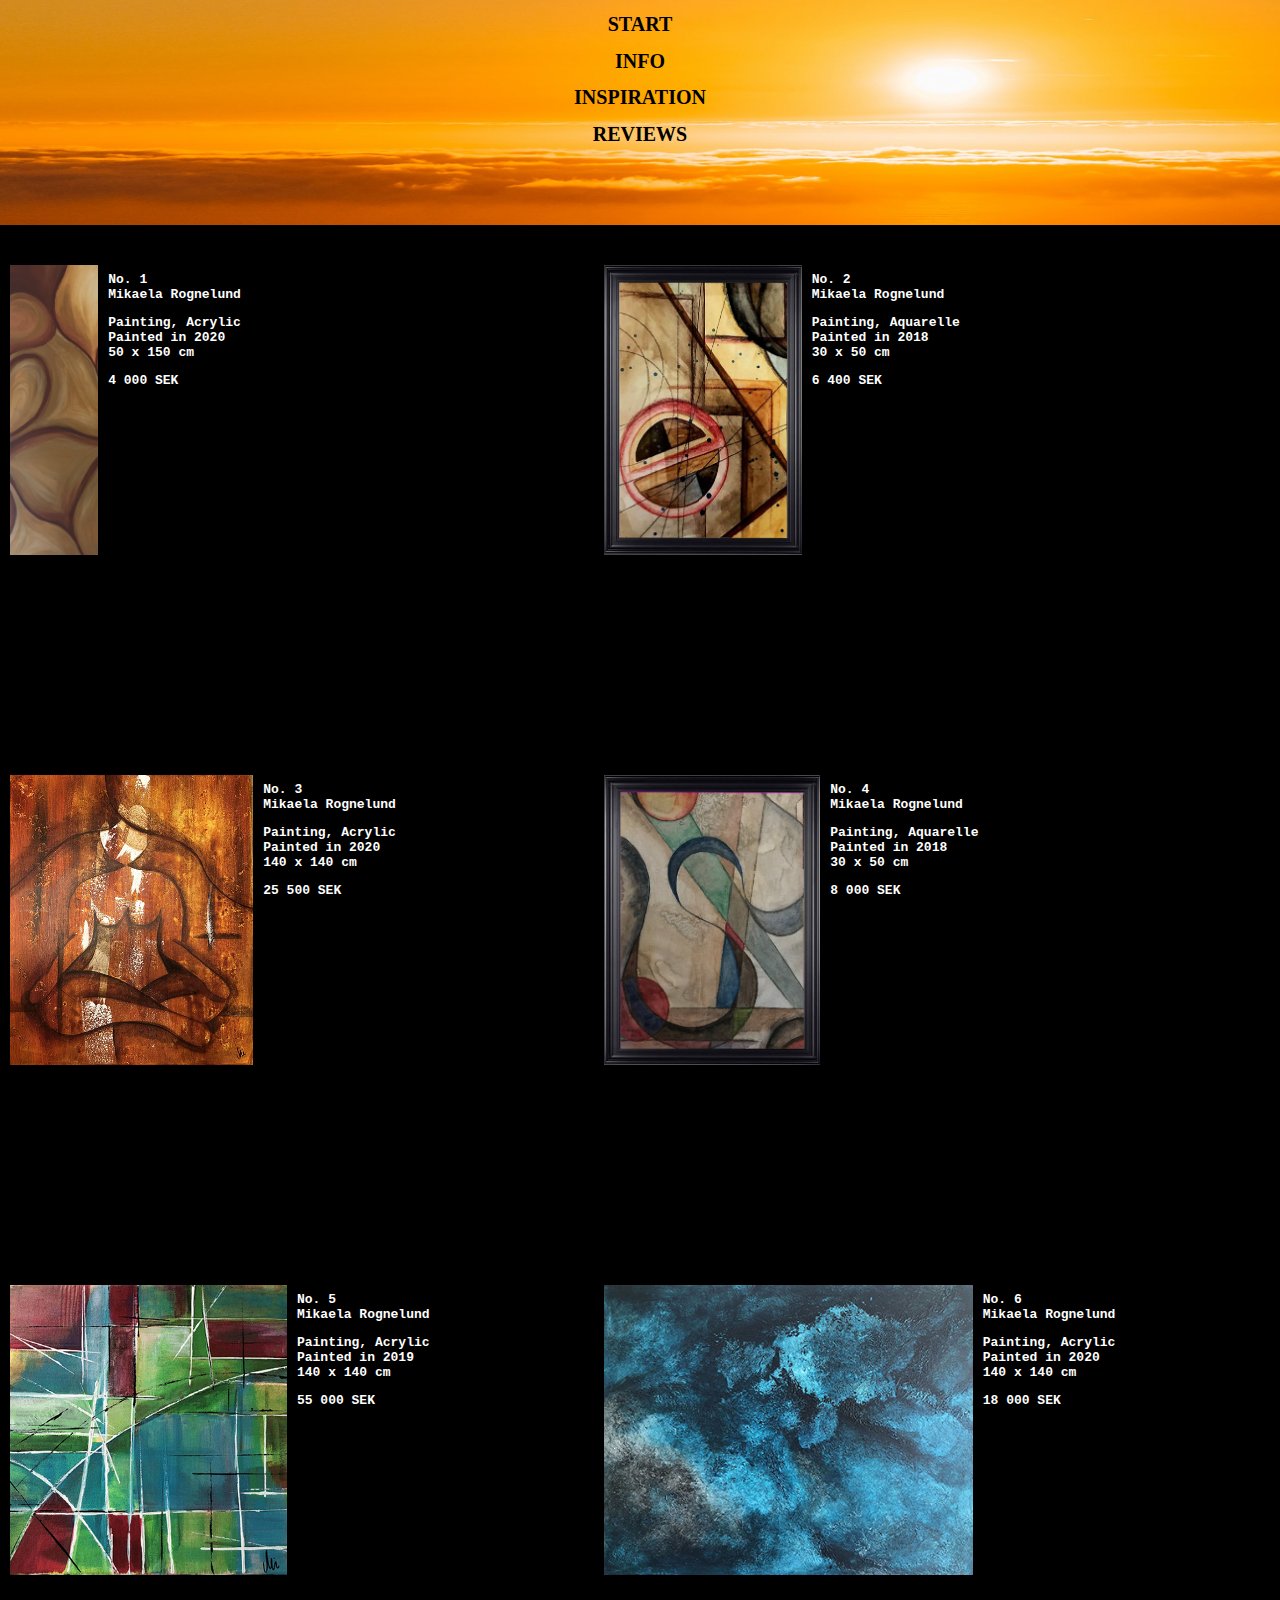
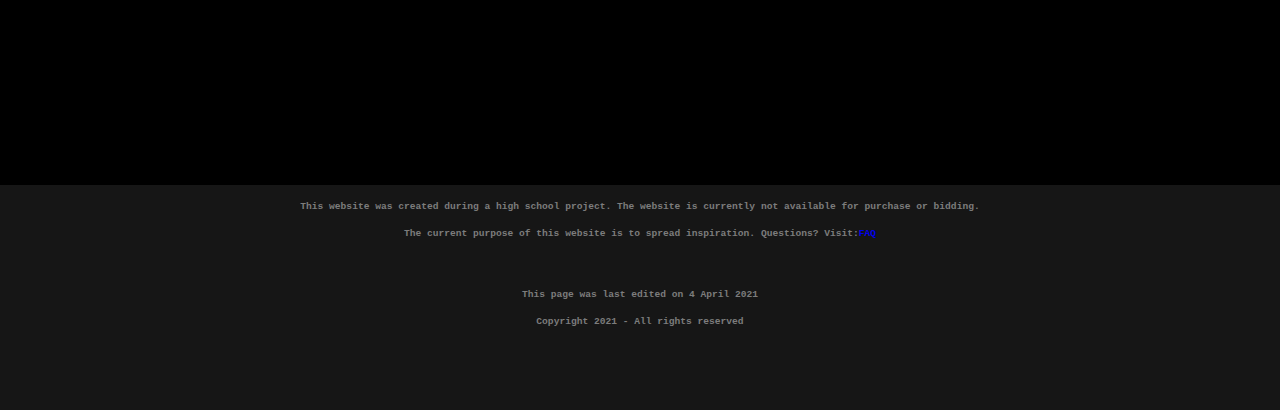
<file: Forsaljningssidan.html>
<!DOCTYPE html>
<html lang="en">
<head>
    <meta charset="UTF-8">
    <meta http-equiv="X-UA-Compatible" content="IE=edge">
    <meta name="viewport" content="width=device-width, initial-scale=1.0">
    <title>Försäljningssidan</title>
    <link href="https://fonts.googleapis.com/icon?family=Material+Icons" rel="stylesheet">
    <link rel="stylesheet" href="css/style.css">
</head>
<body>
    <nav class="menu">
        <nav id="na1">
            <ul>
                <li><a href="index.html"><h1>START ➔</h1></a><br></li>
                <li><a href="Informationssidan.html"><h1>INFO ➔</h1></a><br></li>
                <li><a href="Inspirationssidan.html"><h1>INSPIRATION ➔</h1></a><br></li>
                <li><a href="Recensionssidan.html"><h1>REVIEWS ➔</h1></a></li>
            </ul>
        </nav>
    </nav>

    <div class="fade-layer"></div>

    <div id="Forsaljningssidan">

        <header id="he1">
            <div class="menu-button">
                <i class="material-icons">menu</i>
            </div>  
        </header>

        
    <header id="he2">
        <a href="index.html"><h1>START</h1></a>
        <a href="Informationssidan.html"><h1>INFO</h1></a>
        <a href="Inspirationssidan.html"><h1>INSPIRATION</h1></a>
        <a href="Recensionssidan.html"><h1>REVIEWS</h1></a>
    </header>

            <article class="Forsaljningssidan" id="ar1">
                <img src="img/Forsaljning1.jpg" alt="Bild på orangebrun tavla" style="height: 290px;object-fit: cover;">
                <h4>No. 1<br>Mikaela Rognelund <p>Painting, Acrylic<br>Painted in 2020<br>50 x 150 cm</p><p>4 000 SEK</p></h4>
            </article>
            <article class="Forsaljningssidan" id="ar2">
                <img src="img/Forsaljning5.jpg" alt="Bild på tavla med olika mönster" style="height: 290px;object-fit: cover;">
                <h4>No. 2<br>Mikaela Rognelund <p>Painting, Aquarelle<br>Painted in 2018<br>30 x 50 cm</p><p>6 400 SEK</p></h4>
            </article>
            <article class="Forsaljningssidan" id="ar3">
                <img src="img/Forsaljning3.jpg" alt="Bild på tavla av mediterande kvinna" style="height: 290px;object-fit: cover;">
                <h4>No. 3<br>Mikaela Rognelund <p>Painting, Acrylic<br>Painted in 2020<br>140 x 140 cm</p><p>25 500 SEK</p></h4>
            </article>
            <article class="Forsaljningssidan" id="ar4">
                <img src="img/Forsaljning6.jpg" alt="Bild på tavla med olika mönster" style="height: 290px;object-fit: cover;">
                <h4>No. 4<br>Mikaela Rognelund <p>Painting, Aquarelle<br>Painted in 2018<br>30 x 50 cm</p><p>8 000 SEK</p></h4>
            </article>
            <article class="Forsaljningssidan" id="ar5">
                <img src="img/Forsaljning2.jpg" alt="Bild på tavla med blåa, gröna, vita och röda färger" style="height: 290px;object-fit: cover;">
                <h4>No. 5<br>Mikaela Rognelund <p>Painting, Acrylic<br>Painted in 2019<br>140 x 140 cm</p><p>55 000 SEK</p></h4>
            </article>
            <article class="Forsaljningssidan" id="ar6">
                <img src="img/Forsaljning4.jpg" alt="Bild på tavla med mörka färger" style="height: 290px;object-fit: cover;">
                <h4>No. 6<br>Mikaela Rognelund <p>Painting, Acrylic<br>Painted in 2020<br>140 x 140 cm</p><p>18 000 SEK</p></h4>
            </article>
        <footer>
            <h5>This website was created during a high school project. The website is currently not available for purchase or bidding.</h5>
            <h5>The current purpose of this website is to spread inspiration. Questions? Visit: <a href="Informationssidan.html">FAQ</a></h5><br>
            <h5>This page was last edited on 4 April 2021</h5>
            <h5>Copyright 2021 - All rights reserved</h5>
        </footer>
    </div>
    <script src="js/main.js"></script>
</body>
</html>
</file>
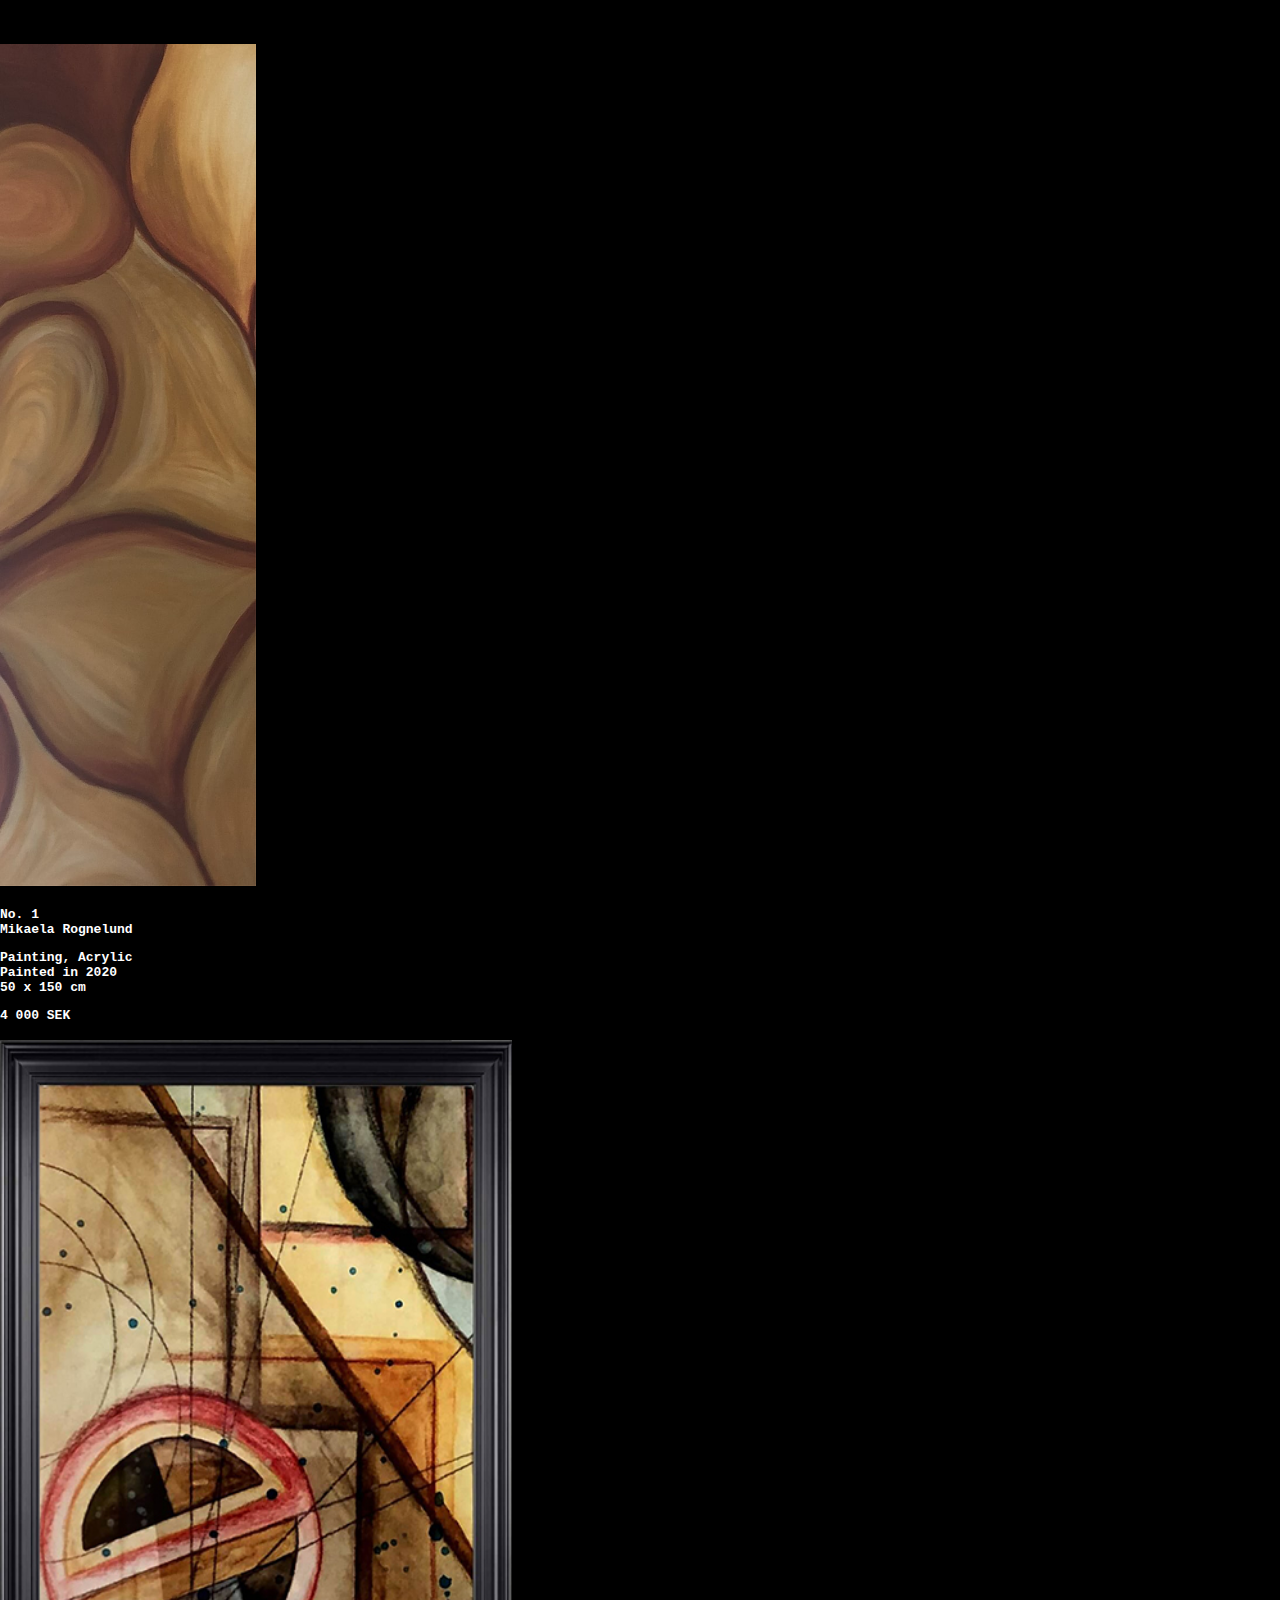
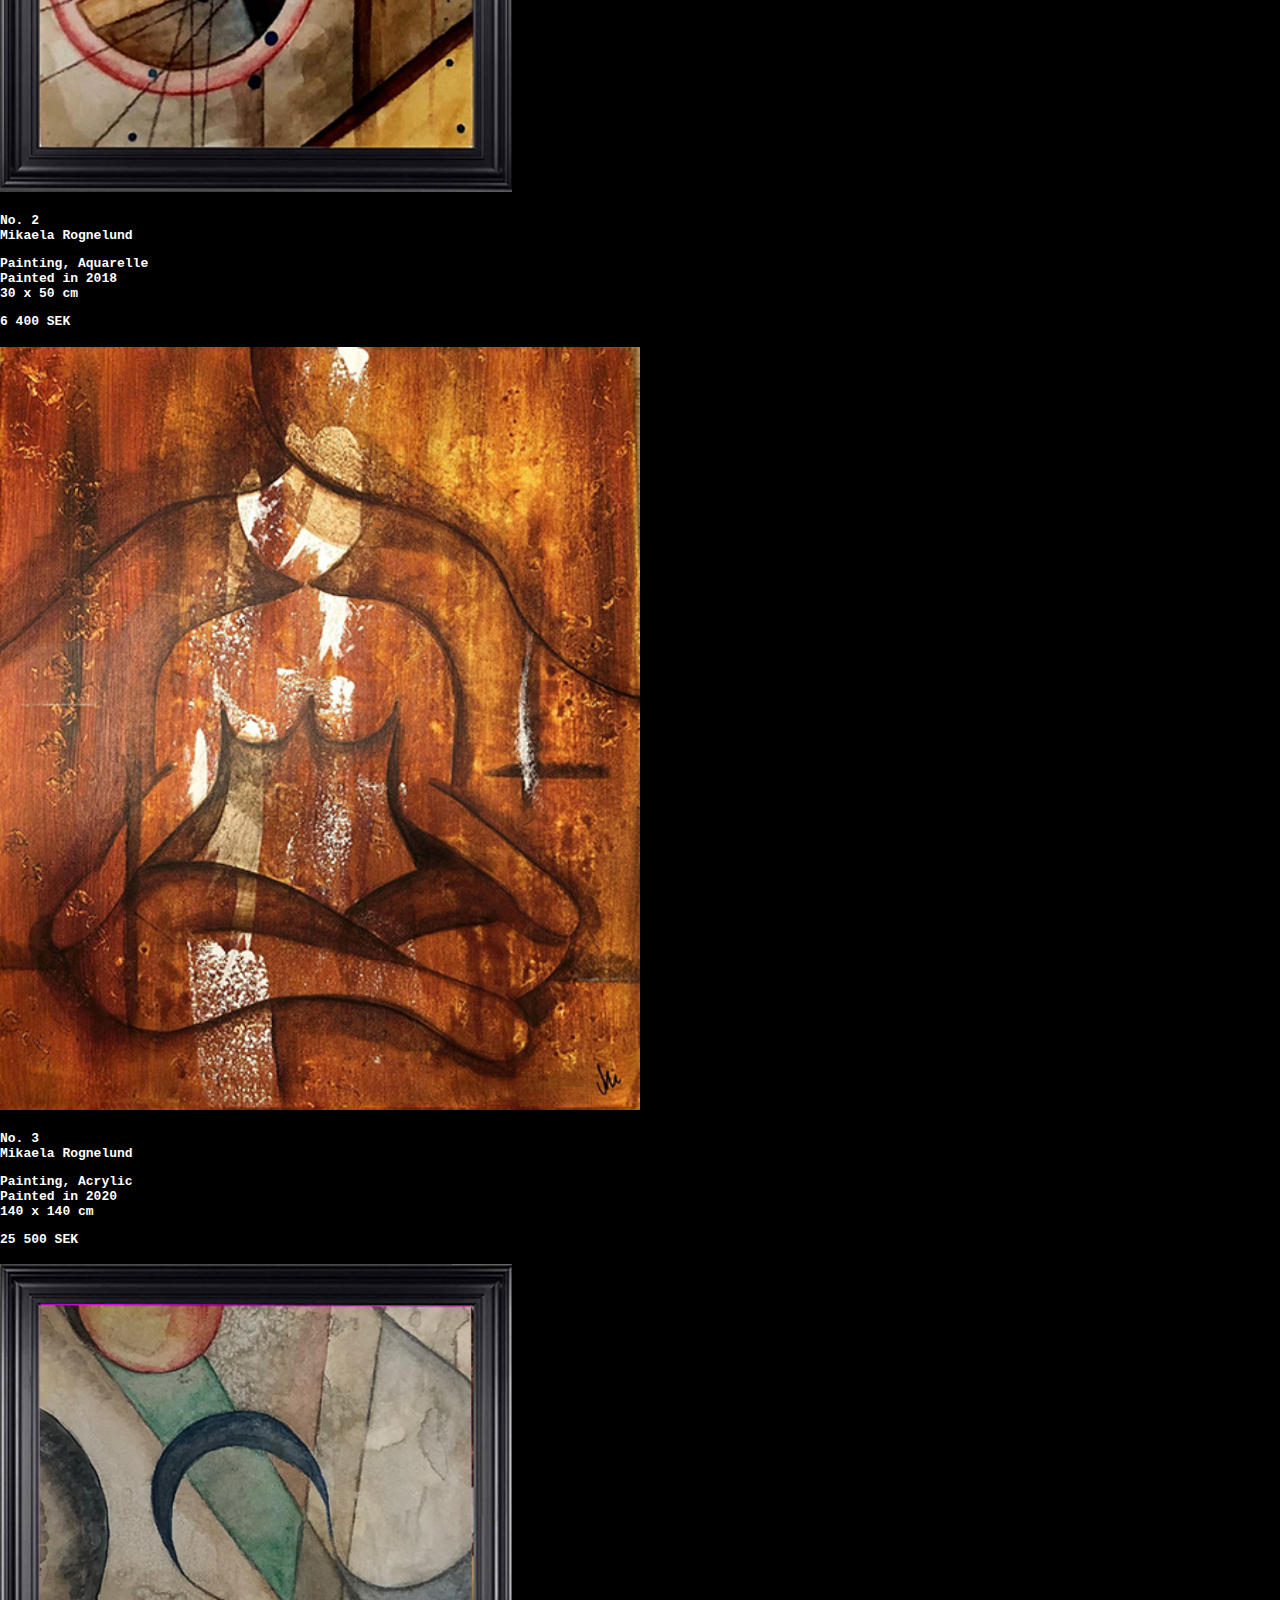
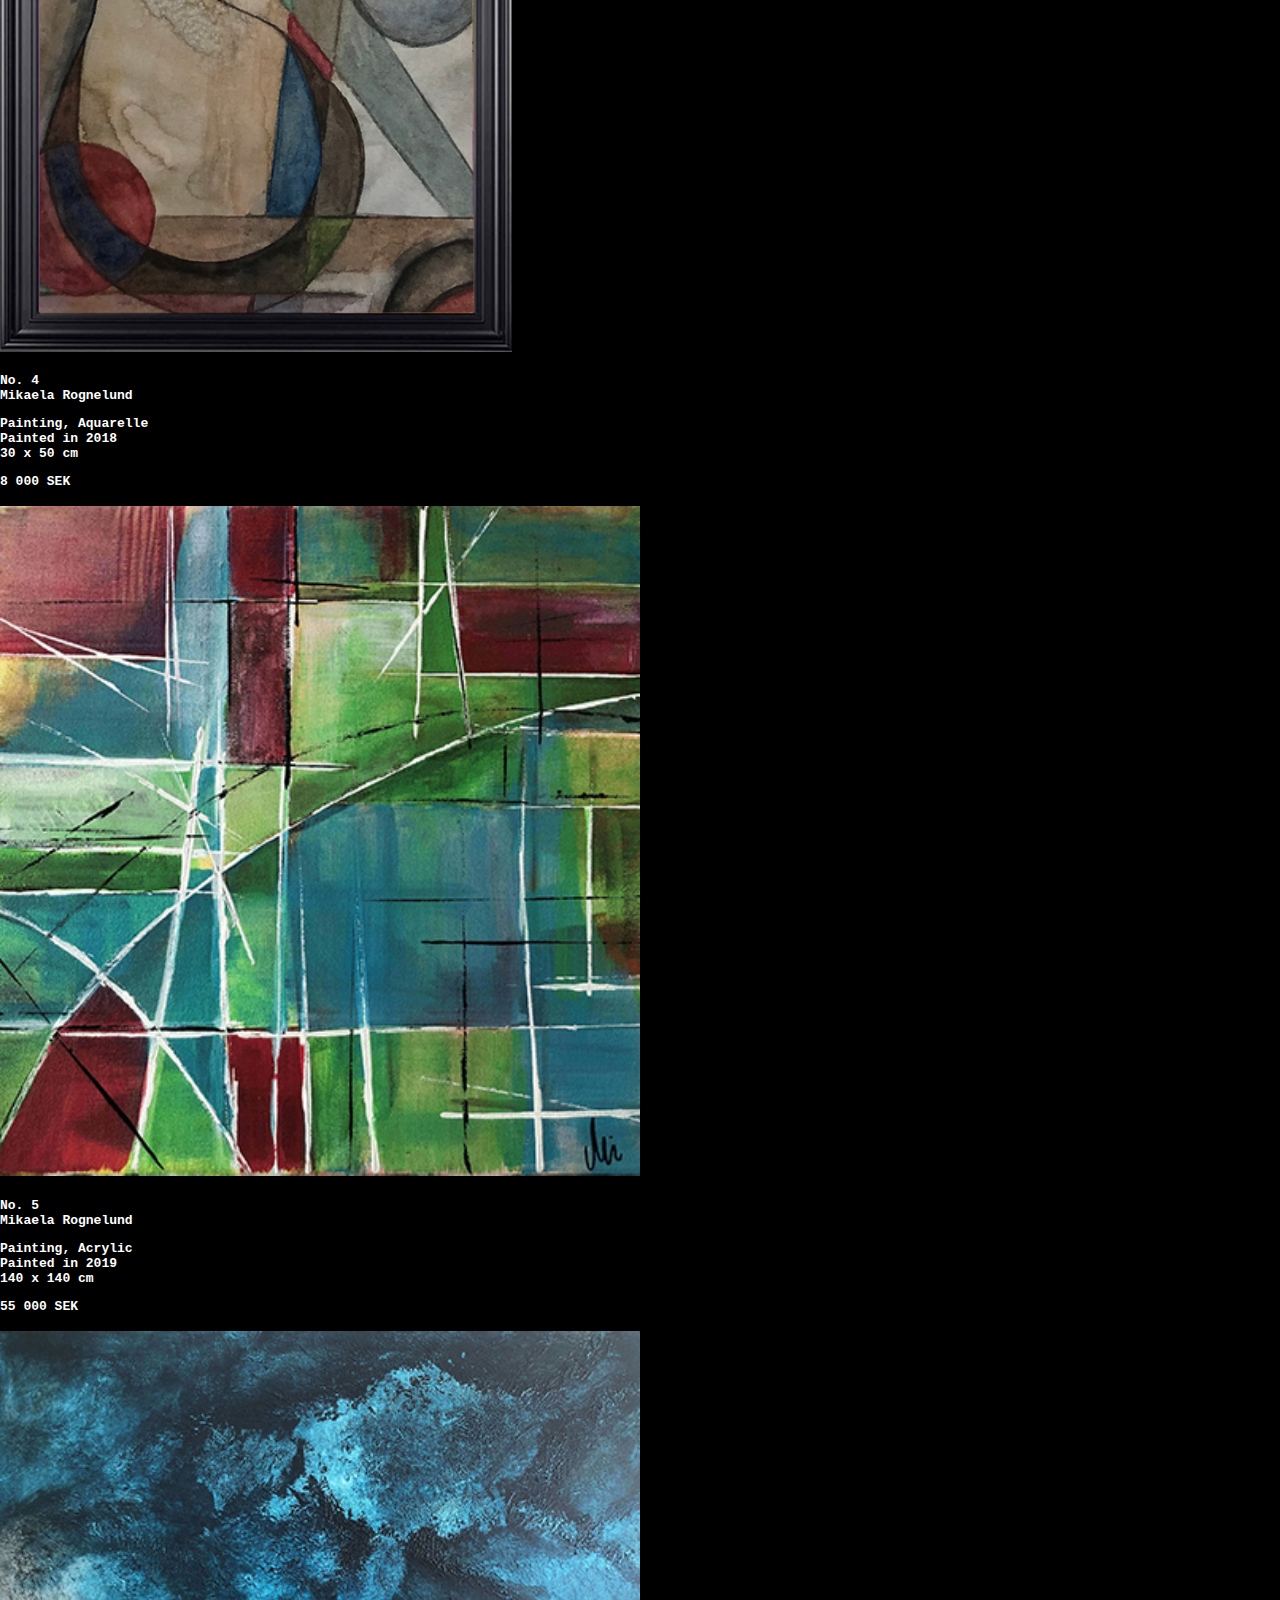
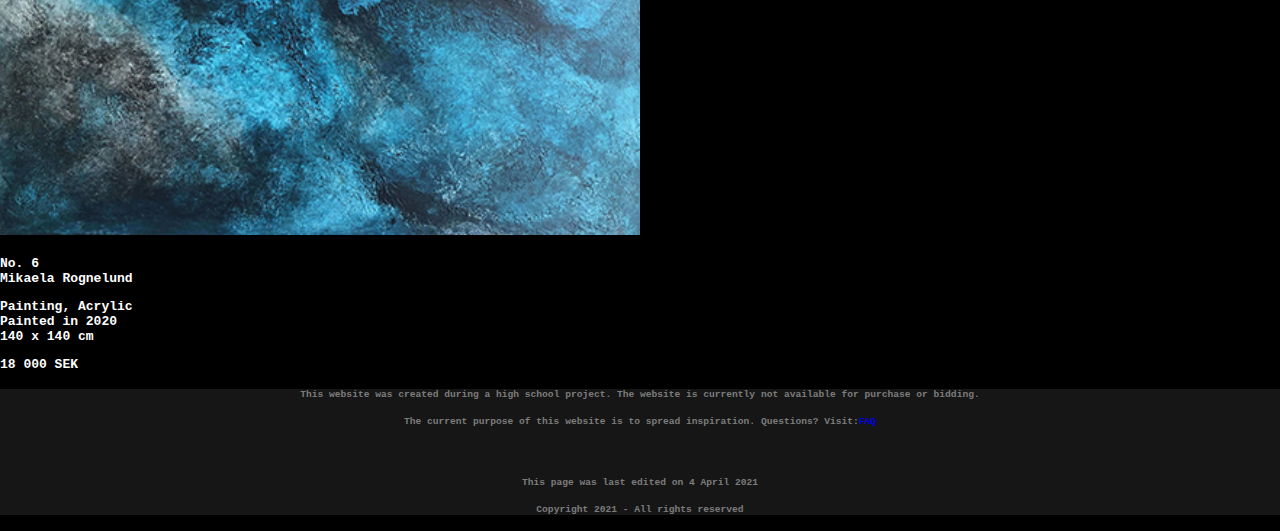
<file: Försäljningssidan.html>
<!DOCTYPE html>
<html lang="en">
<head>
    <meta charset="UTF-8">
    <meta http-equiv="X-UA-Compatible" content="IE=edge">
    <meta name="viewport" content="width=device-width, initial-scale=1.0">
    <title>Försäljningssidan</title>
    <link href="https://fonts.googleapis.com/icon?family=Material+Icons" rel="stylesheet">
    <link rel="stylesheet" href="css/style.css">
</head>
<body>
    <nav class="menu">
        <nav>
            <ul>
                <li><a href="index.html"><h1>START ➔</h1></a></li><br>
                <li><a href="Informationssidan.html"><h1>INFO ➔</h1></a></li><br>
                <li><a href="Inspirationssidan.html"><h1>INSPIRATION ➔</h1></a></li><br>
                <li><a href="Recensionssidan.html"><h1>REVIEWS ➔</h1></a></li>
            </ul>
        </nav>
    </nav>

    <div class="fade-layer"></div>

    <div id="Försäljningssidan">
        <header>
            <div class="menu-button">
                <i class="material-icons">menu</i>
            </div>  
        </header>
            <article class="Försäljningssidan" id="ar1">
                <img src="img/Forsaljning1.jpg" alt="Bild på orangebrun tavla" style="width: 20%;height: 100%;">
                <h4>No. 1<br>Mikaela Rognelund <p>Painting, Acrylic<br>Painted in 2020<br>50 x 150 cm</p><p>4 000 SEK</p></h4>
            </article>
            <article class="Försäljningssidan" id="ar2">
                <img src="img/Forsaljning5.jpg" alt="Bild på tavla med olika mönster" style="width: 40%;height: 100%;">
                <h4>No. 2<br>Mikaela Rognelund <p>Painting, Aquarelle<br>Painted in 2018<br>30 x 50 cm</p><p>6 400 SEK</p></h4>
            </article>
            <article class="Försäljningssidan" id="ar3">
                <img src="img/Forsaljning3.jpg" alt="Bild på tavla av mediterande kvinna" style="width: 50%;height: 100%;">
                <h4>No. 3<br>Mikaela Rognelund <p>Painting, Acrylic<br>Painted in 2020<br>140 x 140 cm</p><p>25 500 SEK</p></h4>
            </article>
            <article class="Försäljningssidan" id="ar4">
                <img src="img/Forsaljning6.jpg" alt="Bild på tavla med olika mönster" style="width: 40%;height:100%;">
                <h4>No. 4<br>Mikaela Rognelund <p>Painting, Aquarelle<br>Painted in 2018<br>30 x 50 cm</p><p>8 000 SEK</p></h4>
            </article>
            <article class="Försäljningssidan" id="ar5">
                <img src="img/Forsaljning2.jpg" alt="Bild på tavla med blåa, gröna, vita och röda färger" style="width: 50%;height: 100%;">
                <h4>No. 5<br>Mikaela Rognelund <p>Painting, Acrylic<br>Painted in 2019<br>140 x 140 cm</p><p>55 000 SEK</p></h4>
            </article>
            <article class="Försäljningssidan" id="ar6">
                <img src="img/Forsaljning4.jpg" alt="Bild på tavla med mörka färger" style="width: 50%;height: 100%;">
                <h4>No. 6<br>Mikaela Rognelund <p>Painting, Acrylic<br>Painted in 2020<br>140 x 140 cm</p><p>18 000 SEK</p></h4>
            </article>
        <footer>
            <p><h5>This website was created during a high school project. The website is currently not available for purchase or bidding.</h5></p>
            <p><h5>The current purpose of this website is to spread inspiration. Questions? Visit: <a href="Informationssidan.html">FAQ</a></h5></p><br>
            <p><h5>This page was last edited on 4 April 2021</h5></p>
            <p><h5>Copyright 2021 - All rights reserved</h5></p>
        </footer>
    </div>
    <script src="js/main.js"></script>
</body>
</html>
</file>
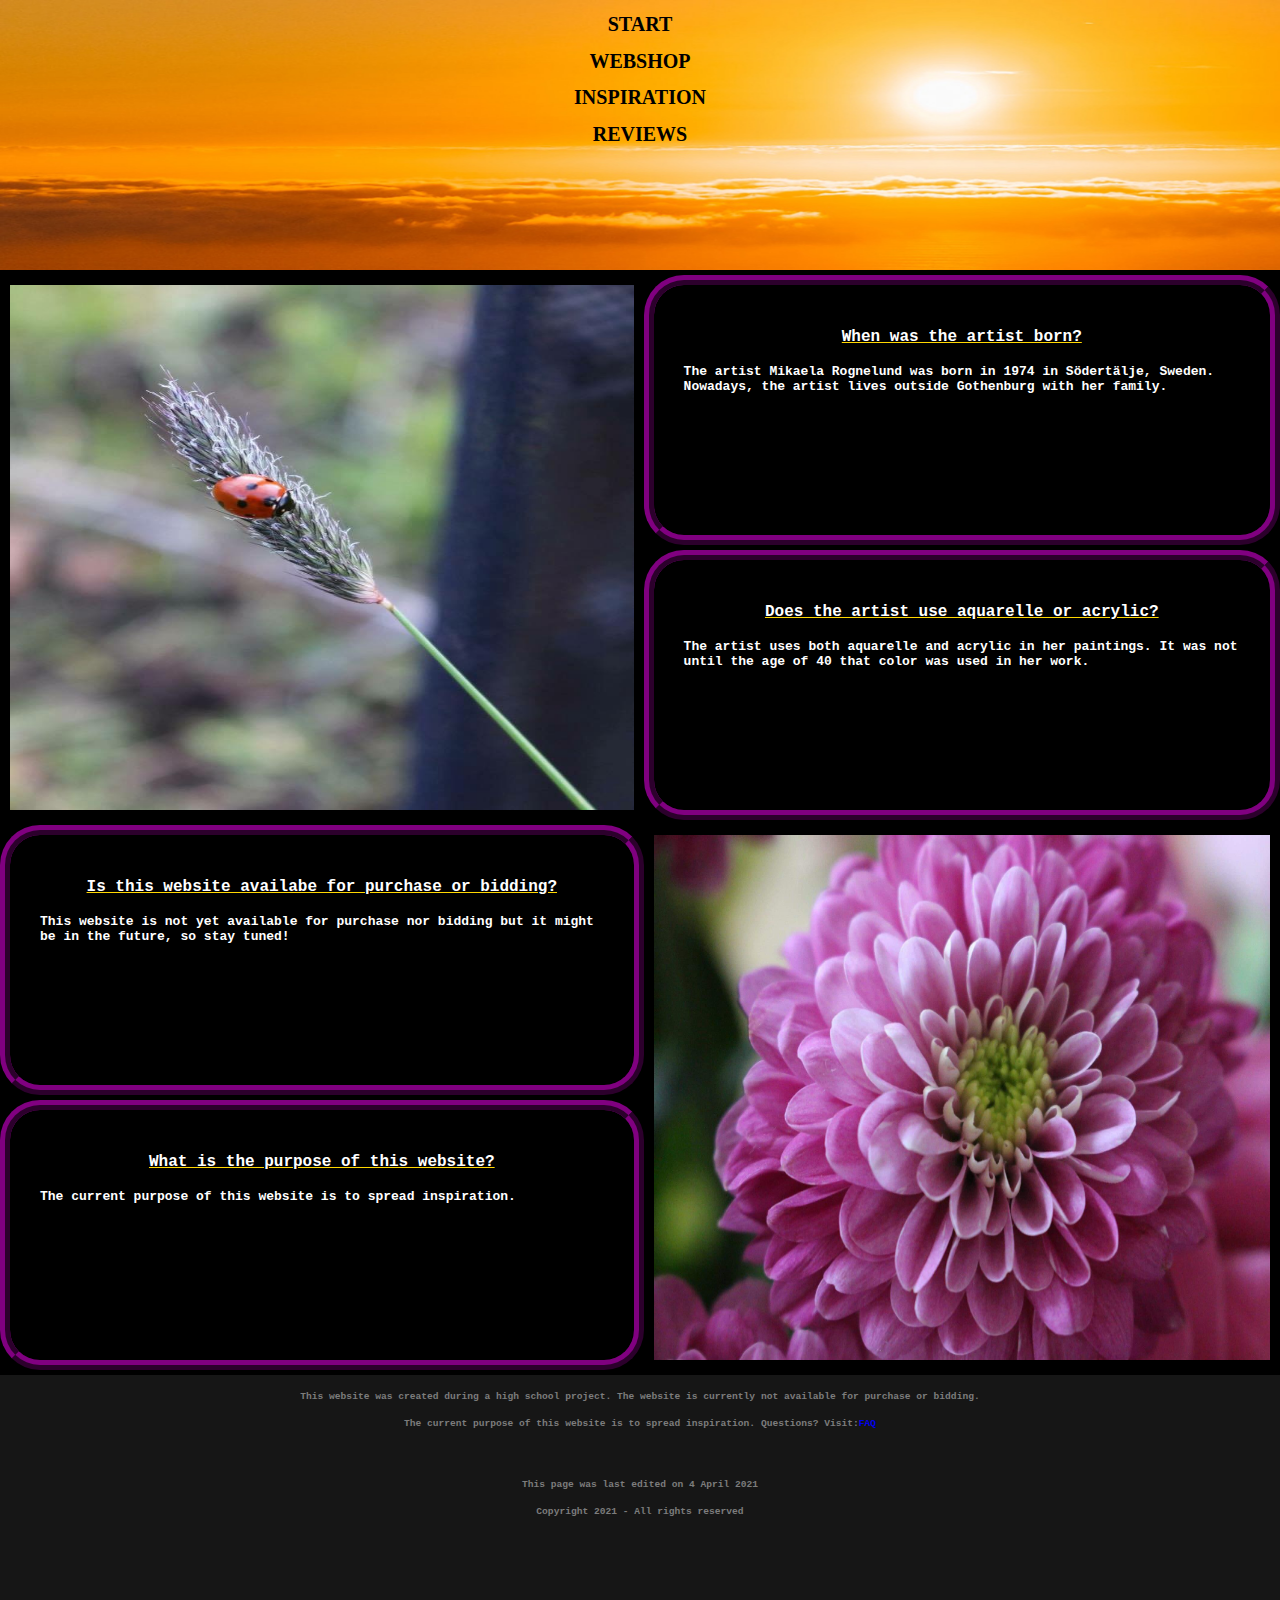
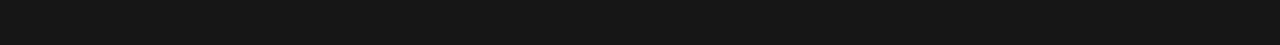
<file: Informationssidan.html>
<!DOCTYPE html>
<html lang="en">
<head>
    <meta charset="UTF-8">
    <meta http-equiv="X-UA-Compatible" content="IE=edge">
    <meta name="viewport" content="width=device-width, initial-scale=1.0">
    <title>Informationssidan</title>
    <link href="https://fonts.googleapis.com/icon?family=Material+Icons" rel="stylesheet">
    <link rel="stylesheet" href="css/style.css">
</head>
<body>
    <nav class="menu">
        <nav>
            <ul>
                <li><a href="index.html"><h1>START ➔</h1></a><br></li>
                <li><a href="Forsaljningssidan.html"><h1>WEBSHOP ➔</h1></a><br></li>
                <li><a href="Inspirationssidan.html"><h1>INSPIRATION ➔</h1></a><br></li>
                <li><a href="Recensionssidan.html"><h1>REVIEWS ➔</h1></a></li>
            </ul>
        </nav>
    </nav>

    <div class="fade-layer"></div>

    <div id="Informationssidan">

        <header id="he1">
            <div class="menu-button">
                <i class="material-icons">menu</i>
            </div>  
        </header>

        <header id="he2">
            <a href="index.html"><h1>START</h1></a>
            <a href="Forsaljningssidan.html"><h1>WEBSHOP</h1></a>
            <a href="Inspirationssidan.html"><h1>INSPIRATION</h1></a>
            <a href="Recensionssidan.html"><h1>REVIEWS</h1></a>
        </header>

        <article class="Informationssidan" id="ar1"><h2>When was the artist born?</h2><h4>The artist Mikaela Rognelund was born in 1974 in Södertälje, Sweden. Nowadays, the artist lives outside Gothenburg with her family.</h4></article>
        <article class="Informationssidan" id="ar2"><h2>Does the artist use aquarelle or acrylic?</h2><h4>The artist uses both aquarelle and acrylic in her paintings. It was not until the age of 40 that color was used in her work.</h4></article>
        <article class="Informationssidan" id="ar3"><h2>Is this website availabe for purchase or bidding?</h2><h4>This website is not yet available for purchase nor bidding but it might be in the future, so stay tuned!</h4></article>
        <article class="Informationssidan" id="ar4"><h2>What is the purpose of this website?</h2><h4>The current purpose of this website is to spread inspiration.</h4></article>
        <aside class="Informationssidan" id="as1"><img src="/img/As1Info.jpg" alt="Bild av nyckelpiga på ett strå" style="width: 100%;height: 100%;"></aside>
        <aside class="Informationssidan" id="as2"><img src="/img/As2Info.jpg" alt="Bild av stor rosa blomma" style="width: 100%;height: 100%;"></aside>
        <footer>
            <h5>This website was created during a high school project. The website is currently not available for purchase or bidding.</h5>
            <h5>The current purpose of this website is to spread inspiration. Questions? Visit: <a href="Informationssidan.html">FAQ</a></h5><br>
            <h5>This page was last edited on 4 April 2021</h5>
            <h5>Copyright 2021 - All rights reserved</h5>
        </footer>
    </div>
    <script src="js/main.js"></script>
</body>
</html>
</file>
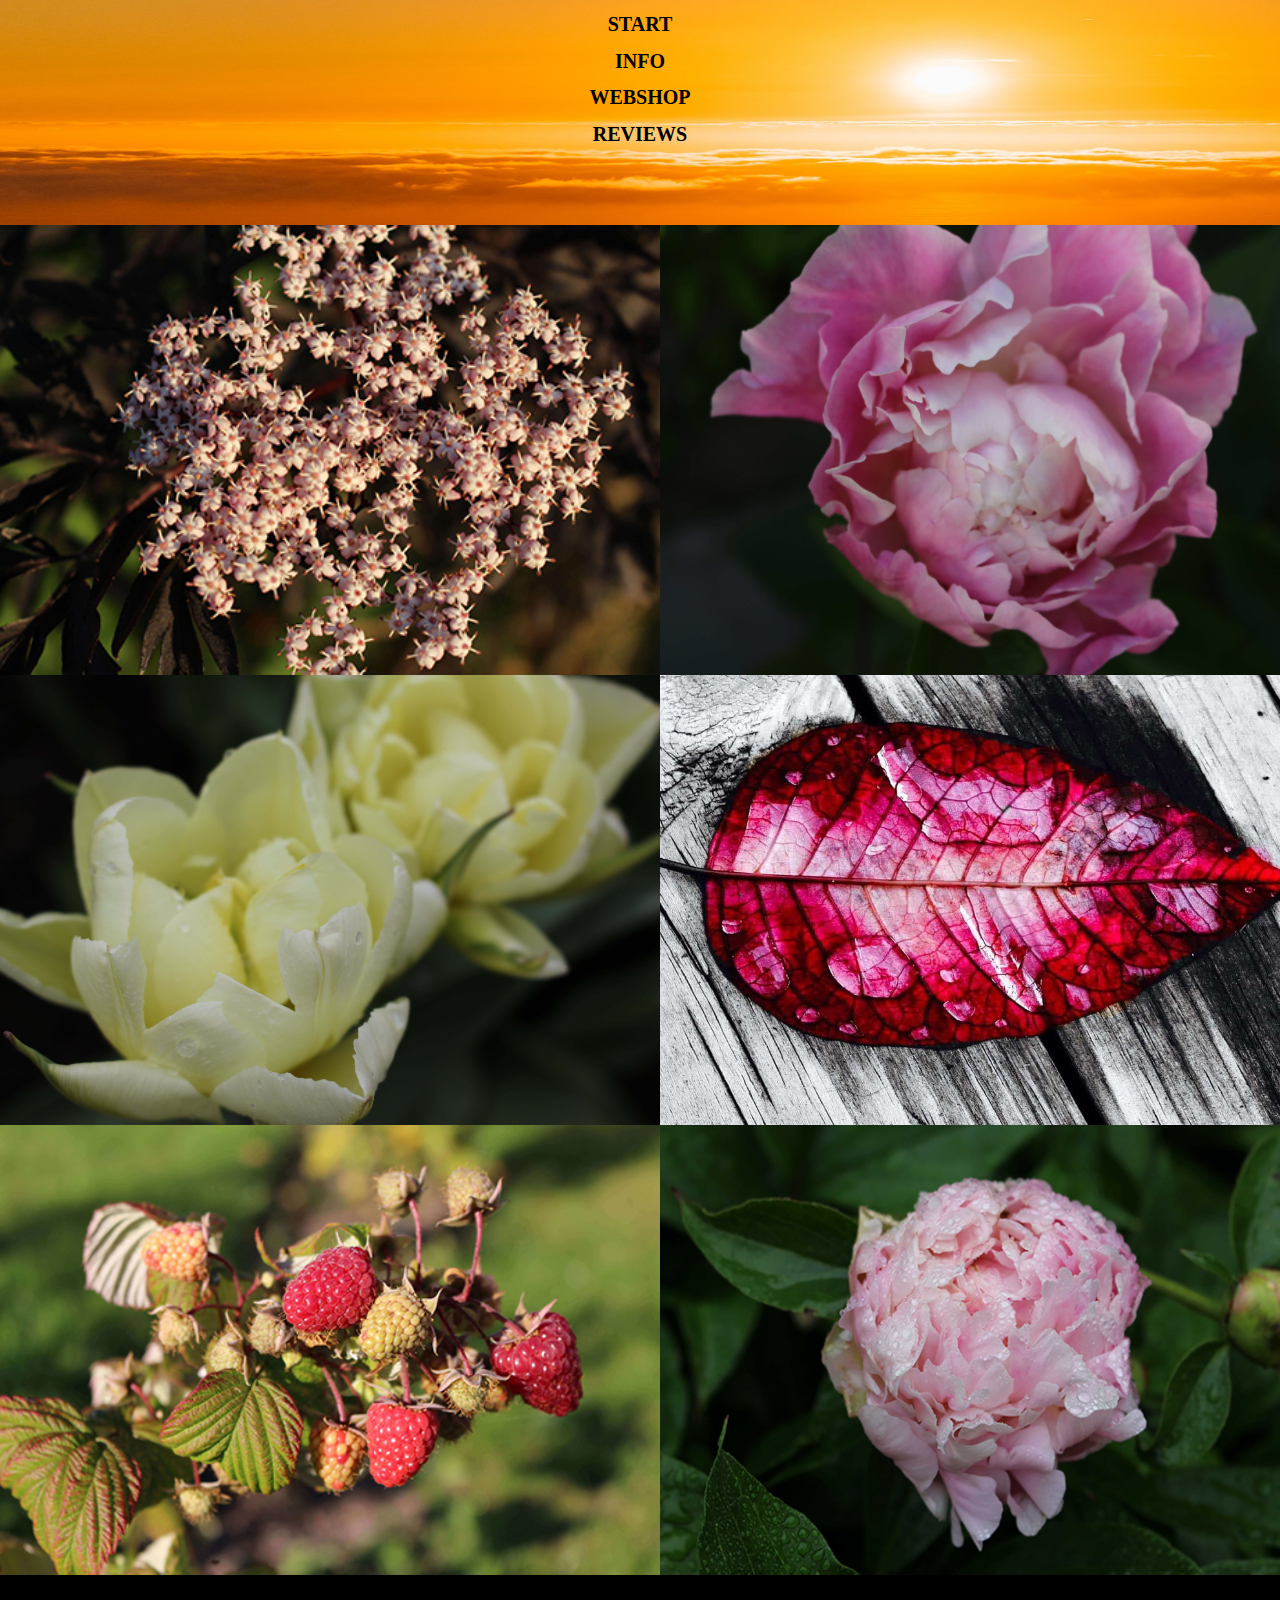
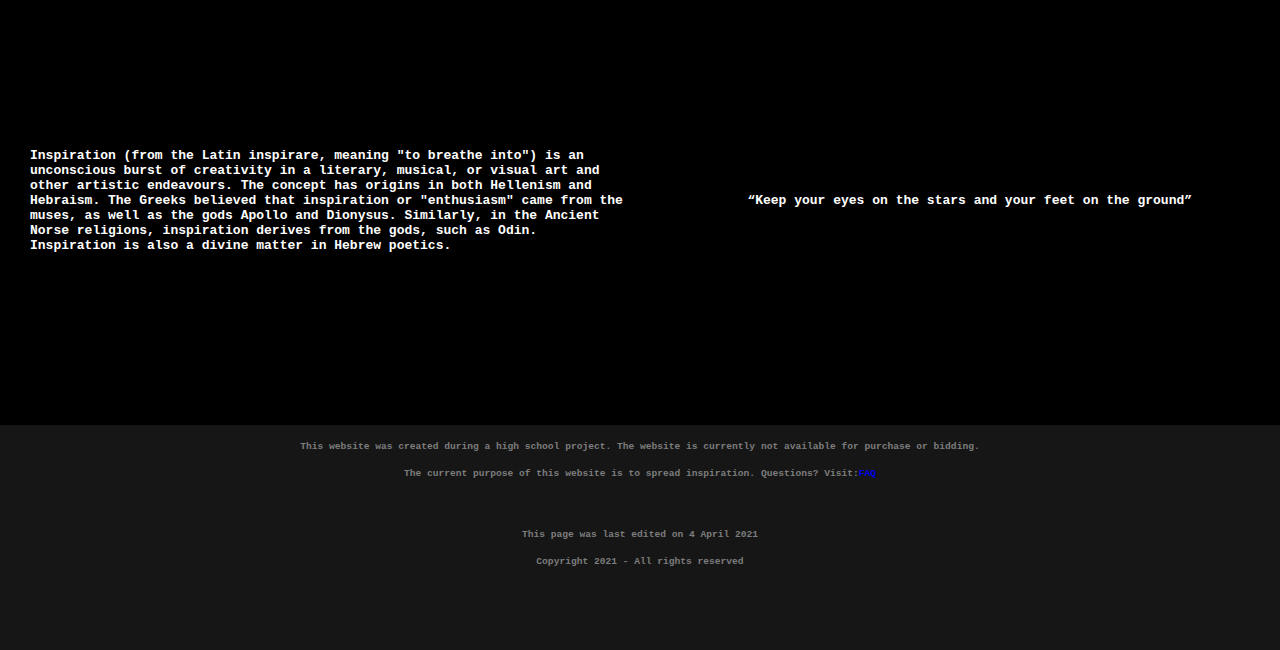
<file: Inspirationssidan.html>
<!DOCTYPE html>
<html lang="en">
<head>
    <meta charset="UTF-8">
    <meta http-equiv="X-UA-Compatible" content="IE=edge">
    <meta name="viewport" content="width=device-width, initial-scale=1.0">
    <title>Inspirationssidan</title>
    <link href="https://fonts.googleapis.com/icon?family=Material+Icons" rel="stylesheet">
    <link rel="stylesheet" href="css/style.css">
</head>
<body>
    <nav class="menu">
        <nav>
            <ul>
                <li><a href="index.html"><h1>START ➔</h1></a><br></li>
                <li><a href="Informationssidan.html"><h1>INFO ➔</h1></a><br></li>
                <li><a href="Forsaljningssidan.html"><h1>WEBSHOP ➔</h1></a><br></li>
                <li><a href="Recensionssidan.html"><h1>REVIEWS ➔</h1></a></li>
            </ul>
        </nav>
    </nav>

    <div class="fade-layer"></div>

    <div id="Inspirationssidan">

        <header id="he1">
            <div class="menu-button">
                <i class="material-icons">menu</i>
            </div>  
        </header>

        <header id="he2">
            <a href="index.html"><h1>START</h1></a>
            <a href="Informationssidan.html"><h1>INFO</h1></a>
            <a href="Forsaljningssidan.html"><h1>WEBSHOP</h1></a>
            <a href="Recensionssidan.html"><h1>REVIEWS</h1></a>
        </header>

        <article class="Inspirationssidan" id="ar1"><img src="img/As1Insp.jpg" alt="Bild av vita blommor" style="width: 100%;height: 100%;"></article>
        <article class="Inspirationssidan" id="ar2"><img src="img/As2Insp.jpg" alt="Bild av rosa blomma" style="width: 100%;height: 100%;"></article>
        <article class="Inspirationssidan" id="ar3"><img src="img/Ar2Insp.jpg" alt="Bild av vita blommor" style="width: 100%;height: 100%;"></article>
        <article class="Inspirationssidan" id="ar4"><img src="img/Ar3Insp.jpg" alt="Bild av rött blad på vita plankor" style="width: 100%;height: 100%;"></article>
        <article class="Inspirationssidan" id="ar5"><img src="img/Ar4Insp.jpg" alt="Bild av hallonsbuske" style="width: 100%;height: 100%;"></article>
        <article class="Inspirationssidan" id="ar6"><img src="img/Ar11Insp.jpg" alt="Bild av rosa blomma" style="width: 100%;height: 100%;"></article>
        <article class="Inspirationssidan" id="ar7">
            <h4>Inspiration (from the Latin inspirare, meaning "to breathe into") is an unconscious burst of creativity in a literary, musical, or visual art and other artistic endeavours. The concept has origins in both Hellenism and Hebraism. The Greeks believed that inspiration or "enthusiasm" came from the muses, as well as the gods Apollo and Dionysus. Similarly, in the Ancient Norse religions, inspiration derives from the gods, such as Odin. Inspiration is also a divine matter in Hebrew poetics.</h4>
        </article>
        <article class="Inspirationssidan" id="ar8">
            <h4>“Keep your eyes on the stars and your feet on the ground”</h4>
        </article>
        <footer>
            <h5>This website was created during a high school project. The website is currently not available for purchase or bidding.</h5>
            <h5>The current purpose of this website is to spread inspiration. Questions? Visit: <a href="Informationssidan.html">FAQ</a></h5><br>
            <h5>This page was last edited on 4 April 2021</h5>
            <h5>Copyright 2021 - All rights reserved</h5>
        </footer>
    </div>
    <script src="js/main.js"></script>
</body>
</html>
</file>
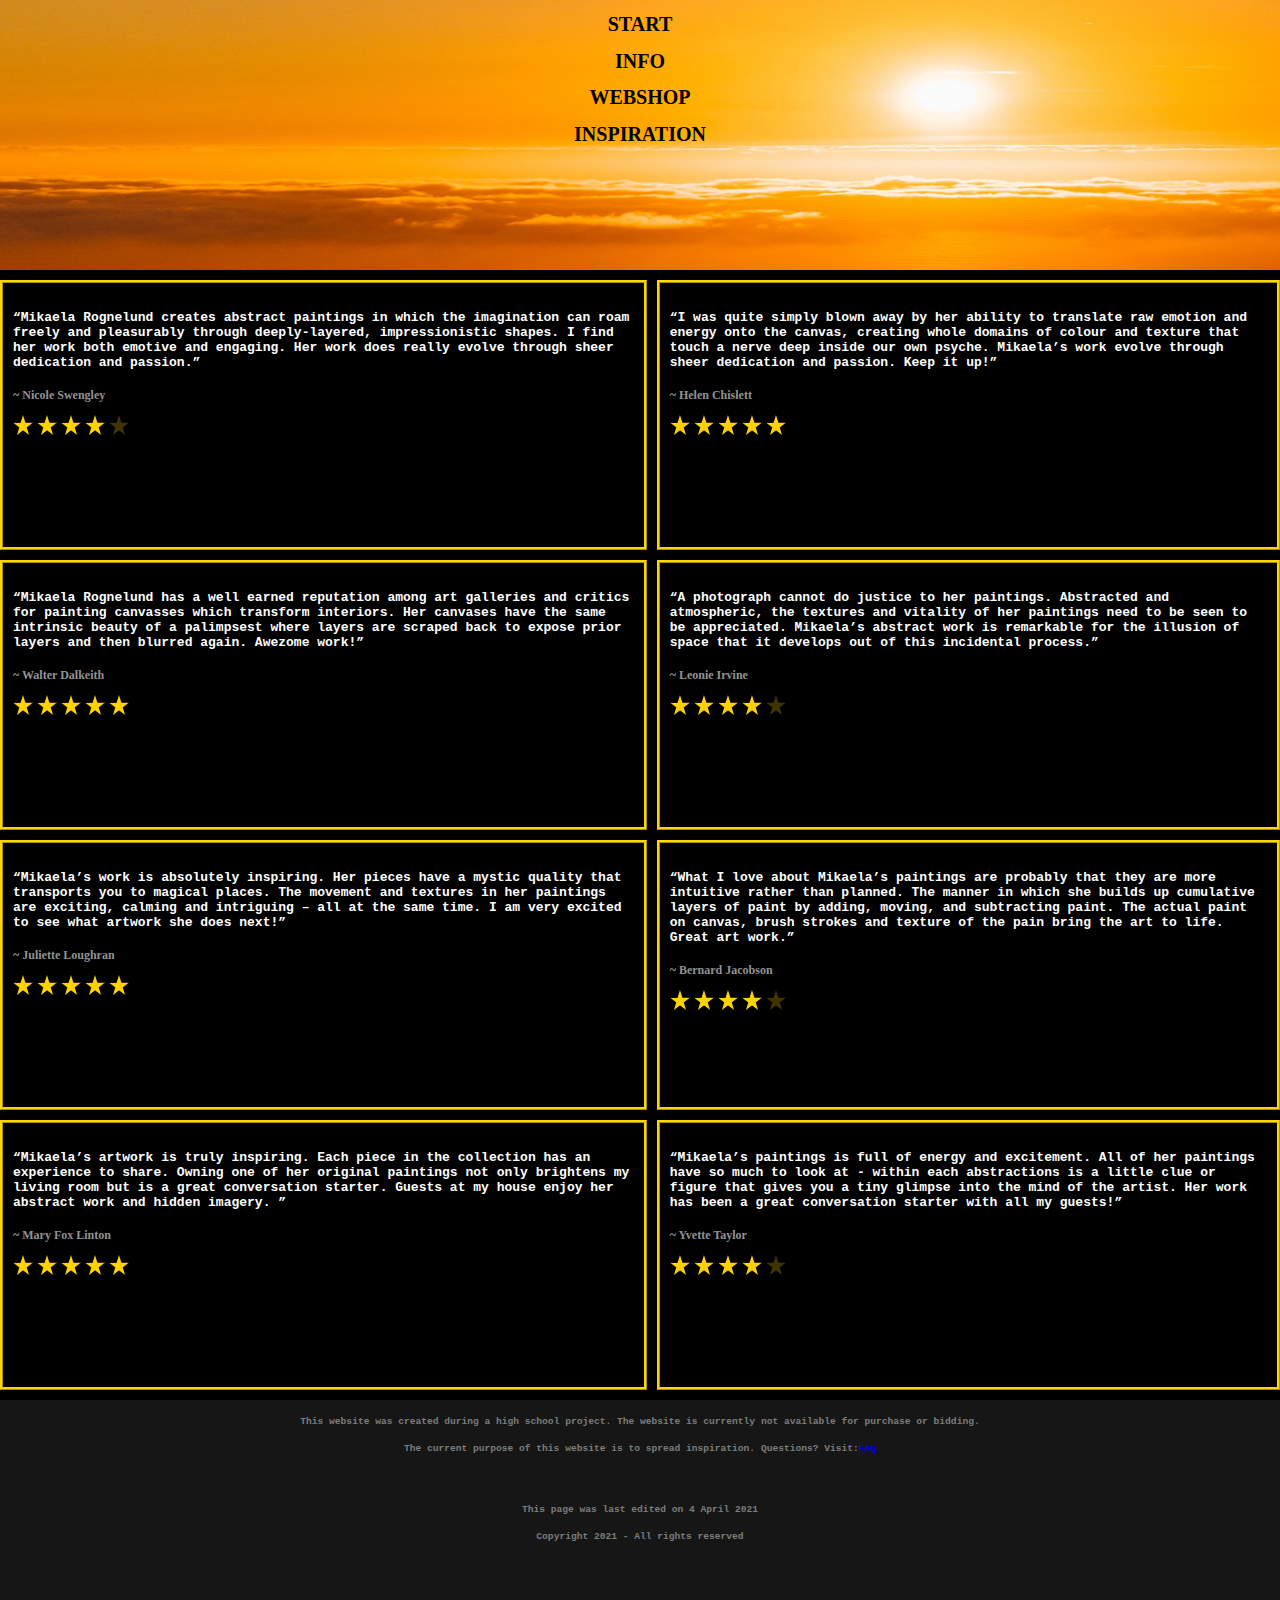
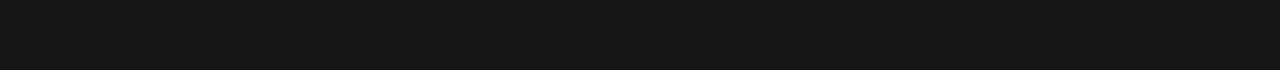
<file: Recensionssidan.html>
<!DOCTYPE html>
<html lang="en">
<head>
    <meta charset="UTF-8">
    <meta http-equiv="X-UA-Compatible" content="IE=edge">
    <meta name="viewport" content="width=device-width, initial-scale=1.0">
    <title>Recensionssidan</title>
    <link href="https://fonts.googleapis.com/icon?family=Material+Icons" rel="stylesheet">
    <link rel="stylesheet" href="css/style.css">
</head>
<body>
    <nav class="menu">
        <nav>
            <ul>
                <li><a href="index.html"><h1>START ➔</h1></a><br></li>
                <li><a href="Informationssidan.html"><h1>INFO ➔</h1></a><br></li>
                <li><a href="Forsaljningssidan.html"><h1>WEBSHOP ➔</h1></a><br></li>
                <li><a href="Inspirationssidan.html"><h1>INSPIRATION ➔</h1></a></li>
            </ul>
        </nav>
    </nav>

    <div class="fade-layer"></div>

    <div id="Recensionssidan">

        <header id="he1">
            <div class="menu-button">
                <i class="material-icons">menu</i>
            </div>  
        </header>

        <header id="he2">
            <a href="index.html"><h1>START</h1></a>
            <a href="Informationssidan.html"><h1>INFO</h1></a>
            <a href="Forsaljningssidan.html"><h1>WEBSHOP</h1></a>
            <a href="Inspirationssidan.html"><h1>INSPIRATION</h1></a>
        </header>

        <article class="Recensionssidan" id="ar1">
            <h4>“Mikaela Rognelund creates abstract paintings in which the imagination can roam freely and pleasurably through deeply-layered, impressionistic shapes. I find her work both emotive and engaging. Her work does really evolve through sheer dedication and passion.”</h4>
            <h3>~ Nicole Swengley</h3>
            <img src="/img/ReviewStar.png" alt="Recension stjärna" style="width: 20px;height: 20px;">
            <img src="/img/ReviewStar.png" alt="Recension stjärna" style="width: 20px;height: 20px;">
            <img src="/img/ReviewStar.png" alt="Recension stjärna" style="width: 20px;height: 20px;">
            <img src="/img/ReviewStar.png" alt="Recension stjärna" style="width: 20px;height: 20px;">
            <img src="/img/ReviewStar.png" alt="Recension stjärna" style="width: 20px;height: 20px; opacity: 25%;">
        </article>
        <article class="Recensionssidan" id="ar2">
            <h4>“I was quite simply blown away by her ability to translate raw emotion and energy onto the canvas, creating whole domains of colour and texture that touch a nerve deep inside our own psyche. Mikaela’s work evolve through sheer dedication and passion. Keep it up!”</h4>
            <h3>~ Helen Chislett</h3>
            <img src="/img/ReviewStar.png" alt="Recension stjärna" style="width: 20px;height: 20px;">
            <img src="/img/ReviewStar.png" alt="Recension stjärna" style="width: 20px;height: 20px;">
            <img src="/img/ReviewStar.png" alt="Recension stjärna" style="width: 20px;height: 20px;">
            <img src="/img/ReviewStar.png" alt="Recension stjärna" style="width: 20px;height: 20px;">
            <img src="/img/ReviewStar.png" alt="Recension stjärna" style="width: 20px;height: 20px;">
        </article>
        <article class="Recensionssidan" id="ar3">
            <h4>“Mikaela Rognelund has a well earned reputation among art galleries and critics for painting canvasses which transform interiors. Her canvases have the same intrinsic beauty of a palimpsest where layers are scraped back to expose prior layers and then blurred again. Awezome work!”</h4>
            <h3>~ Walter Dalkeith</h3>
            <img src="/img/ReviewStar.png" alt="Recension stjärna" style="width: 20px;height: 20px;">
            <img src="/img/ReviewStar.png" alt="Recension stjärna" style="width: 20px;height: 20px;">
            <img src="/img/ReviewStar.png" alt="Recension stjärna" style="width: 20px;height: 20px;">
            <img src="/img/ReviewStar.png" alt="Recension stjärna" style="width: 20px;height: 20px;">
            <img src="/img/ReviewStar.png" alt="Recension stjärna" style="width: 20px;height: 20px;">
        </article>
        <article class="Recensionssidan" id="ar4">
            <h4>“A photograph cannot do justice to her paintings. Abstracted and atmospheric, the textures and vitality of her paintings need to be seen to be appreciated. Mikaela’s abstract work is remarkable for the illusion of space that it develops out of this incidental process.”</h4>
            <h3>~ Leonie Irvine</h3>
            <img src="/img/ReviewStar.png" alt="Recension stjärna" style="width: 20px;height: 20px;">
            <img src="/img/ReviewStar.png" alt="Recension stjärna" style="width: 20px;height: 20px;">
            <img src="/img/ReviewStar.png" alt="Recension stjärna" style="width: 20px;height: 20px;">
            <img src="/img/ReviewStar.png" alt="Recension stjärna" style="width: 20px;height: 20px;">
            <img src="/img/ReviewStar.png" alt="Recension stjärna" style="width: 20px;height: 20px; opacity: 25%;">
        </article>
        <article class="Recensionssidan" id="ar5">
            <h4>“Mikaela’s work is absolutely inspiring. Her pieces have a mystic quality that transports you to magical places. The movement and textures in her paintings are exciting, calming and intriguing – all at the same time. I am very excited to see what artwork she does next!”</h4>
            <h3>~ Juliette Loughran</h3>
            <img src="/img/ReviewStar.png" alt="Recension stjärna" style="width: 20px;height: 20px;">
            <img src="/img/ReviewStar.png" alt="Recension stjärna" style="width: 20px;height: 20px;">
            <img src="/img/ReviewStar.png" alt="Recension stjärna" style="width: 20px;height: 20px;">
            <img src="/img/ReviewStar.png" alt="Recension stjärna" style="width: 20px;height: 20px;">
            <img src="/img/ReviewStar.png" alt="Recension stjärna" style="width: 20px;height: 20px;">
        </article>
        <article class="Recensionssidan" id="ar6">
            <h4>“What I love about Mikaela’s paintings are probably that they are more intuitive rather than planned. The manner in which she builds up cumulative layers of paint by adding, moving, and subtracting paint. The actual paint on canvas, brush strokes and texture of the pain bring the art to life. Great art work.”</h4>
            <h3>~ Bernard Jacobson</h3>
            <img src="/img/ReviewStar.png" alt="Recension stjärna" style="width: 20px;height: 20px;">
            <img src="/img/ReviewStar.png" alt="Recension stjärna" style="width: 20px;height: 20px;">
            <img src="/img/ReviewStar.png" alt="Recension stjärna" style="width: 20px;height: 20px;">
            <img src="/img/ReviewStar.png" alt="Recension stjärna" style="width: 20px;height: 20px;">
            <img src="/img/ReviewStar.png" alt="Recension stjärna" style="width: 20px;height: 20px; opacity: 25%;">
        </article>
        <article class="Recensionssidan" id="ar7">
            <h4>“Mikaela’s artwork is truly inspiring. Each piece in the collection has an experience to share. Owning one of her original paintings not only brightens my living room but is a great conversation starter. Guests at my house enjoy her abstract work and hidden imagery. ”</h4>
            <h3>~ Mary Fox Linton</h3>
            <img src="/img/ReviewStar.png" alt="Recension stjärna" style="width: 20px;height: 20px;">
            <img src="/img/ReviewStar.png" alt="Recension stjärna" style="width: 20px;height: 20px;">
            <img src="/img/ReviewStar.png" alt="Recension stjärna" style="width: 20px;height: 20px;">
            <img src="/img/ReviewStar.png" alt="Recension stjärna" style="width: 20px;height: 20px;">
            <img src="/img/ReviewStar.png" alt="Recension stjärna" style="width: 20px;height: 20px;">
        </article>
        <article class="Recensionssidan" id="ar8">
            <h4>“Mikaela’s paintings is full of energy and excitement. All of her paintings have so much to look at - within each abstractions is a little clue or figure that gives you a tiny glimpse into the mind of the artist. Her work has been a great conversation starter with all my guests!”</h4>
            <h3>~ Yvette Taylor</h3>
            <img src="/img/ReviewStar.png" alt="Recension stjärna" style="width: 20px;height: 20px;">
            <img src="/img/ReviewStar.png" alt="Recension stjärna" style="width: 20px;height: 20px;">
            <img src="/img/ReviewStar.png" alt="Recension stjärna" style="width: 20px;height: 20px;">
            <img src="/img/ReviewStar.png" alt="Recension stjärna" style="width: 20px;height: 20px;">
            <img src="/img/ReviewStar.png" alt="Recension stjärna" style="width: 20px;height: 20px; opacity: 25%;">
        </article>
        <footer>
            <h5>This website was created during a high school project. The website is currently not available for purchase or bidding.</h5>
            <h5>The current purpose of this website is to spread inspiration. Questions? Visit: <a href="Informationssidan.html">FAQ</a></h5><br>
            <h5>This page was last edited on 4 April 2021</h5>
            <h5>Copyright 2021 - All rights reserved</h5>
        </footer>
    </div>
    <script src="js/main.js"></script>
</body>
</html>
</file>
<file: css/style.css>
body {
    margin: 0px;
    background-color: black;
}

#he1 {
    background-image: url(/img/HeaderWebb.jpg);
    background-size: 210vh 100%;
    grid-area: he1;
}

#he2 {
    background-image: url(/img/HeaderWebb.jpg);
    background-size: 210vh 100%;
    grid-area: he2;
}

h1 {
    font-family: 'Times New Roman', Times, serif;
    font-size: 200%;
    word-spacing: 20px;
    display: flex;
    justify-content: center;
    color: white;
}

h2 {
    font-family: "Lucida Console", "Courier New", monospace;
    color: white;
    display: flex;
    justify-content: center;
    text-decoration: underline gold;
    font-size: 16px;
}

h3 {
    font-family: Georgia, 'Times New Roman', Times, serif;
    color: rgb(146, 146, 146);
    font-size: 12px;
}

h4 {
    font-family: "Lucida Console", "Courier New", monospace;
    font-size: 13px;
    color: white;
}

h5 {
    font-family: "Lucida Console", "Courier New", monospace;
    font-size: 60%;
    display: flex;
    justify-content: center;
    color: rgb(124, 124, 124);
}

a:link {
    text-decoration: none;
}

footer {
    background-color: rgb(22, 22, 22);
    grid-area: f;
}

.menu{
    height: 100vh;
    width: 30vw;
    background: black;
    opacity: 0.8;
    position: fixed;
    top: 0;
    left: -90vw;
    transition: left 0.8s;
    box-shadow: 10px 0px 21px -10px rgba(0,0,0,0.75);
    z-index: 10;
}

.menu-button{
    cursor: pointer;
    display: inline;
}

.menu-button i.material-icons{
    font-size: 2.5rem;
}

.show{
    left: 0;
}

.fade-layer{
    position: fixed;
    top: 0;
    left: 0;
    right: 0;
    bottom: 0;
    background-color: rgba(0,0,0,0.5);
    display: none;
    z-index: 5;
}

.fade-layer.visible{
    display: block;
}

/*--------------------------------------------------------------------------------------------------------------*/

/* MOBILE */
@media screen and (min-width:0px) and (max-width:767px) {
    #Huvudsidan {
        background-color: black;
        display: grid;
        grid-template-columns:repeat(1, auto);
        grid-template-rows:repeat(7, 30vh);
        row-gap: 0px;
        column-gap: 0px;
        grid-template-areas:
        'he1'
        'm'
        'm'
        's1'
        's2'
        's3'
        'f'
        ;
    }
}

@media screen and (min-width:0px) and (max-width:767px) {
    #he2 {
        display: none;
    }
}

/* DESKTOP */
@media screen and (min-width:768px) and (max-width:2048px) {
    #Huvudsidan {
        background-color: black;
        display: grid;
        grid-template-columns: repeat(4, auto);
        grid-template-rows: repeat(8, 25vh);
        row-gap: 8px;
        column-gap: 0px;
        grid-template-areas:
        'he2 he2 he2 he2'
        'm m m s1'
        'm m m s1'
        'm m m s1'
        'm m m s1'
        's2 s2 s3 s3'
        's2 s2 s3 s3'
        'f f f f'
        ;
    }
}

@media screen and (min-width:768px) and (max-width:2048px) {
    #he1 {
        display: none;
    }

    h1 {
        font-size: 20px;
        color: black;
    }
}

#Huvudsidan main {
    background-color: black;
    grid-area: m;
}

#Huvudsidan #s1 {
    background-color: black;
    grid-area: s1;
}

#Huvudsidan #s2 {
    background-color: black;
    grid-area: s2;
    padding: 8px;
}

#Huvudsidan #s3 {
    background-color: black;
    grid-area: s3;
    padding: 8px;
}

/*--------------------------------------------------------------------------------------------------------------*/

/* MOBILE */
@media screen and (min-width:0px) and (max-width:767px) {
    #Forsaljningssidan {
        background-color: black;
        display: grid;
        grid-template-columns:repeat(1, auto);
        grid-template-rows:repeat(8, 30vh);
        row-gap: 8px;
        column-gap: 0px;
        grid-template-areas:
        'he1'
        'ar1'
        'ar1'
        'ar2'
        'ar2'
        'ar3'
        'ar3'
        'ar4'
        'ar4'
        'ar5'
        'ar5'
        'ar6'
        'ar6'
        'f'
        ;
    }
}

@media screen and (min-width:0px) and (max-width:767px) {
    #he2 {
        display: none;
    }
}

/* DESKTOP */
@media screen and (min-width:768px) and (max-width:2048px) {
    #Forsaljningssidan {
        background-color: black;
        display: grid;
        grid-template-columns: repeat(2, auto);
        grid-template-rows: repeat(8, 25vh);
        row-gap: 30px;
        grid-template-areas:
        'he2 he2'
        'ar1 ar2'
        'ar1 ar2'
        'ar3 ar4'
        'ar3 ar4'
        'ar5 ar6'
        'ar5 ar6'
        'f f'
        ;
    }
}

@media screen and (min-width:768px) and (max-width:2048px) {
    #he1 {
        display: none;
    }

    h1 {
        font-size: 20px;
        color: black;
    }
}

#Forsaljningssidan #ar1 {
    grid-area: ar1;
}

#Forsaljningssidan #ar2 {
    grid-area: ar2;
}

#Forsaljningssidan #ar3 {
    grid-area: ar3;
}

#Forsaljningssidan #ar4 {
    grid-area: ar4;
}

#Forsaljningssidan #ar5 {
    grid-area: ar5;
}

#Forsaljningssidan #ar6 {
    grid-area: ar6;
}

#Forsaljningssidan img {
    float: left;
    padding: 10px;
  }

/*--------------------------------------------------------------------------------------------------------------*/

/* MOBILE */
@media screen and (min-width:0px) and (max-width:767px) {
    #Informationssidan {
        background-color: black;
        display: grid;
        grid-template-columns:repeat(1, auto);
        grid-template-rows:repeat(8, 40vh);
        row-gap: 0px;
        column-gap: 0px;
        grid-template-areas:
        'he1'
        'ar1'
        'ar2'
        'as1'
        'ar3'
        'ar4'
        'as2'
        'f'
        ;
    }
}

@media screen and (min-width:0px) and (max-width:767px) {
    #he2 {
        display: none;
    }
}

/* DESKTOP */
@media screen and (min-width:768px) and (max-width:2048px) {
    #Informationssidan {
        background-color: black;
        display: grid;
        grid-template-columns: repeat(2, auto);
        grid-template-rows: repeat(6, 30vh);
        row-gap: 5px;
        column-gap: 0px;
        grid-template-areas:
        'he2 he2'
        'as1 ar1'
        'as1 ar2'
        'ar3 as2'
        'ar4 as2'
        'f f'
        ;
    }
}

@media screen and (min-width:768px) and (max-width:2048px) {
    #he1 {
        display: none;
    }

    h1 {
        font-size: 20px;
        color: black;
    }
}

#Informationssidan #ar1 {
    grid-area: ar1;
    border-radius: 40px;
    padding: 30px;
    border-style: ridge;
    border-color: purple;
    border-width: 10px;
}

#Informationssidan #ar2 {
    grid-area: ar2;
    border-radius: 40px;
    padding: 30px;
    border-style: ridge;
    border-color: purple;
    border-width: 10px;
}

#Informationssidan #ar3 {
    grid-area: ar3;
    border-radius: 40px;
    padding: 30px;
    border-style: ridge;
    border-color: purple;
    border-width: 10px;
}

#Informationssidan #ar4 {
    grid-area: ar4;
    border-radius: 40px;
    padding: 30px;
    border-style: ridge;
    border-color: purple;
    border-width: 10px;
}

#Informationssidan #as1 {
    grid-area: as1;
    padding: 10px;
}

#Informationssidan #as2 {
    grid-area: as2;
    padding: 10px;
}

/*--------------------------------------------------------------------------------------------------------------*/

/* MOBILE */
@media screen and (min-width:0px) and (max-width:767px) {
    #Inspirationssidan {
        background-color: black;
        display: grid;
        grid-template-columns:repeat(1, auto);
        grid-template-rows:repeat(11, 30vh);
        row-gap: 0px;
        column-gap: 0px;
        grid-template-areas:
        'he1'
        'ar1'
        'ar2'
        'ar3'
        'ar4'
        'ar5'
        'ar6'
        'ar7'
        'ar8'
        'ar9'
        'f'
        ;
    }
}

@media screen and (min-width:0px) and (max-width:767px) {
    #he2 {
        display: none;
    }
}

/* DESKTOP */
@media screen and (min-width:768px) and (max-width:2048px) {
    #Inspirationssidan {
        background-color: black;
        display: grid;
        grid-template-columns: repeat(2, auto);
        grid-template-rows: repeat(10, 25vh);
        row-gap: 0px;
        column-gap: 0px;
        grid-template-areas:
        'he2 he2'
        'ar1 ar2'
        'ar1 ar2'
        'ar3 ar4'
        'ar3 ar4'
        'ar5 ar6'
        'ar5 ar6'
        'ar7 ar8'
        'ar7 ar8'
        'f f'
        ;
    }
}

@media screen and (min-width:768px) and (max-width:2048px) {
    #he1 {
        display: none;
    }

    h1 {
        font-size: 20px;
        color: black;
    }
}

#Inspirationssidan #ar1 {
    grid-area: ar1;
}

#Inspirationssidan #ar2 {
    grid-area: ar2;
}

#Inspirationssidan #ar3 {
    grid-area: ar3;
}

#Inspirationssidan #ar4 {
    grid-area: ar4;
}

#Inspirationssidan #ar5 {
    grid-area: ar5;
}

#Inspirationssidan #ar6 {
    grid-area: ar6;
}

#Inspirationssidan #ar7 {
    grid-area: ar7;
    color: white;
    display: flex;
    margin: 30px;
    justify-content: center;
    align-items: center;
    font-size: 20px;
}

#Inspirationssidan #ar8 {
    grid-area: ar8;
    color: white;
    display: flex;
    margin: 30px;
    justify-content: center;
    align-items: center;
    font-size: 40px;
}

/*--------------------------------------------------------------------------------------------------------------*/

/* MOBILE */
@media screen and (min-width:0px) and (max-width:767px) {
    #Recensionssidan {
        background-color: black;
        display: grid;
        grid-template-columns:repeat(1, auto);
        grid-template-rows:repeat(10, 48vh);
        row-gap: 0px;
        column-gap: 0px;
        grid-template-areas:
        'he1'
        'ar1'
        'ar2'
        'ar3'
        'ar4'
        'ar5'
        'ar6'
        'ar7'
        'ar8'
        'f'
        ;
    }
}

@media screen and (min-width:0px) and (max-width:767px) {
    #he2 {
        display: none;
    }
}

/* DESKTOP */
@media screen and (min-width:768px) and (max-width:2048px) {
    #Recensionssidan {
        background-color: black;
        display: grid;
        grid-template-columns: repeat(2, auto);
        grid-template-rows: repeat(6, 30vh);
        row-gap: 10px;
        column-gap: 10px;
        grid-template-areas:
        'he2 he2'
        'ar1 ar2'
        'ar3 ar4'
        'ar5 ar6'
        'ar7 ar8'
        'f f'
        ;
    }
}

@media screen and (min-width:768px) and (max-width:2048px) {
    #he1 {
        display: none;
    }

    h1 {
        font-size: 20px;
        color: black;
    }
}

#Recensionssidan #ar1 {
    grid-area: ar1;
    padding: 10px;
    border-style: ridge;
    border-color: gold;
}

#Recensionssidan #ar2 {
    grid-area: ar2;
    padding: 10px;
    border-style: ridge;
    border-color: gold;
}

#Recensionssidan #ar3 {
    grid-area: ar3;
    padding: 10px;
    border-style: ridge;
    border-color: gold;
}

#Recensionssidan #ar4 {
    grid-area: ar4;
    padding: 10px;
    border-style: ridge;
    border-color: gold;
}

#Recensionssidan #ar5 {
    grid-area: ar5;
    padding: 10px;
    border-style: ridge;
    border-color: gold;
}

#Recensionssidan #ar6 {
    grid-area: ar6;
    padding: 10px;
    border-style: ridge;
    border-color: gold;
}

#Recensionssidan #ar7 {
    grid-area: ar7;
    padding: 10px;
    border-style: ridge;
    border-color: gold;
}

#Recensionssidan #ar8 {
    grid-area: ar8;
    padding: 10px;
    border-style: ridge;
    border-color: gold;
}
</file>
